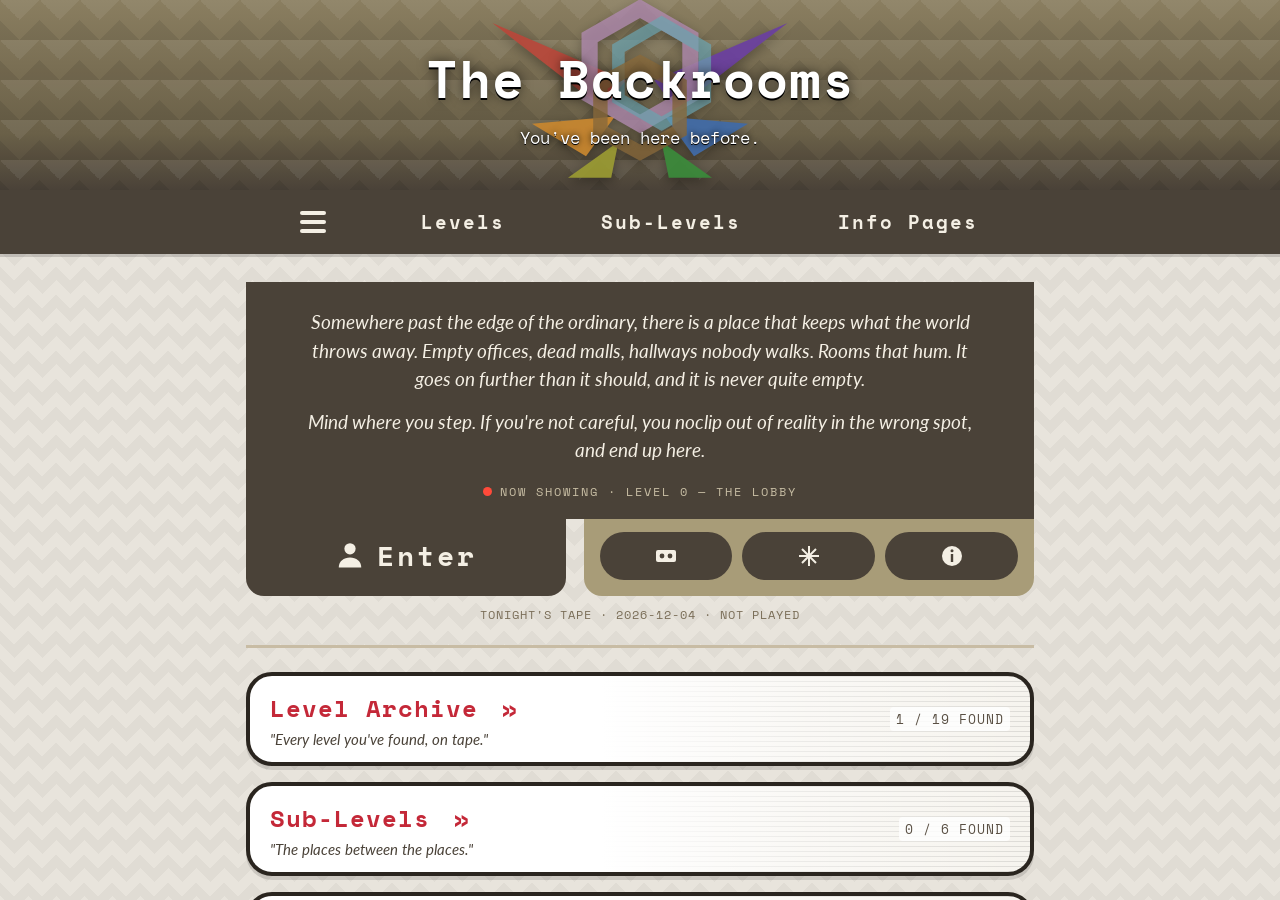
<file: index.html>
<!doctype html>
<html lang="en">
<head>
  <meta charset="utf-8">
  <meta http-equiv="Cache-Control" content="no-cache">
  <meta name="viewport" content="width=device-width, initial-scale=1, maximum-scale=1, user-scalable=no, viewport-fit=cover">
  <meta name="theme-color" content="#1a1708">
  <meta name="apple-mobile-web-app-capable" content="yes">
  <meta name="mobile-web-app-capable" content="yes">
  <meta name="apple-mobile-web-app-status-bar-style" content="black-translucent">
  <title>The Backrooms</title>
  <link rel="manifest" href="manifest.webmanifest">
  <link rel="preconnect" href="https://fonts.googleapis.com">
  <link rel="preconnect" href="https://fonts.gstatic.com" crossorigin>
  <link href="https://fonts.googleapis.com/css2?family=VT323&family=Permanent+Marker&family=Space+Mono:wght@400;700&family=Lato:ital,wght@0,400;0,700;1,400&display=swap" rel="stylesheet">
  <link rel="stylesheet" href="css/style.css?v=20261101b2">
  <script type="importmap">
    { "imports": { "three": "./vendor/three.module.min.js" } }
  </script>
</head>
<body>
  <div id="game"></div>

  <!-- Touch controls: joystick + look area cover the screen; buttons on top. -->
  <div id="touch-layer" class="hidden">
    <div id="joy-base"><div id="joy-knob"></div></div>
  </div>
  <div id="touch-buttons" class="hidden">
    <button class="tbtn big hidden" id="btn-act" aria-label="Action"><svg viewBox="0 0 24 24"><path d="M3 21L19 5M15 4l5 0 0 5M8 13l3 3" fill="none" stroke="currentColor" stroke-width="2" stroke-linecap="round"/></svg><span id="act-label"></span></button>
    <button class="tbtn slot disabled" id="btn-slot0" aria-label="Use backpack slot 1"><span>1</span></button>
    <button class="tbtn slot disabled" id="btn-slot1" aria-label="Use backpack slot 2"><span>2</span></button>
    <button class="tbtn slot disabled" id="btn-slot2" aria-label="Use backpack slot 3"><span>3</span></button>
    <button class="tbtn slot disabled" id="btn-slot3" aria-label="Use backpack slot 4"><span>4</span></button>
    <button class="tbtn" id="btn-ears" aria-label="Cover ears">
      <svg viewBox="0 0 24 24"><path d="M7 9a5 5 0 0 1 10 0c0 3-3 4-3 7a3 3 0 0 1-5 2" fill="none" stroke="currentColor" stroke-width="2" stroke-linecap="round"/><path d="M10 10a2 2 0 0 1 4 0" fill="none" stroke="currentColor" stroke-width="2" stroke-linecap="round"/></svg>
      <span id="cover-label">EARS</span>
    </button>
    <button class="tbtn" id="btn-drink" aria-label="Drink Almond Water">
      <svg viewBox="0 0 24 24"><path d="M10 2h4v3l2 3v13a1 1 0 0 1-1 1H9a1 1 0 0 1-1-1V8l2-3z" fill="none" stroke="currentColor" stroke-width="2" stroke-linejoin="round"/><path d="M8 13h8" stroke="currentColor" stroke-width="2"/></svg>
      <span id="drink-count">0</span>
    </button>
    <button class="tbtn" id="btn-light" aria-label="Flashlight">
      <svg viewBox="0 0 24 24"><path d="M6 3h12l-2 6H8z" fill="none" stroke="currentColor" stroke-width="2" stroke-linejoin="round"/><path d="M9 9h6v12H9z" fill="none" stroke="currentColor" stroke-width="2"/></svg>
      <span>LIGHT</span>
    </button>
    <button class="tbtn big" id="btn-run" aria-label="Run">
      <svg viewBox="0 0 24 24"><circle cx="14" cy="4" r="2" fill="currentColor"/><path d="M8 21l3-6 3 2v5M6 11l3-3h4l2 4 3 1M11 8l-1 6" fill="none" stroke="currentColor" stroke-width="2" stroke-linecap="round" stroke-linejoin="round"/></svg>
      <span>RUN</span>
    </button>
  </div>

  <div id="hud" class="hidden">
    <div id="rec"><span class="dot"></span>REC <span id="rec-time">00:00:00</span></div>
    <div id="boss"><label></label><div class="bar"><div class="fill"></div></div></div>
    <button id="btn-cam" aria-label="Take a photo">
      <svg viewBox="0 0 24 24" fill="none" stroke="currentColor" stroke-width="2" stroke-linejoin="round"><rect x="2" y="7" width="14" height="11" rx="1"/><path d="M16 11l6-3v9l-6-3z"/><circle cx="6" cy="10" r="1" fill="currentColor"/></svg>
    </button>
    <button id="btn-pause" aria-label="Pause">
      <svg viewBox="0 0 24 24"><rect x="6" y="4" width="4" height="16" fill="currentColor"/><rect x="14" y="4" width="4" height="16" fill="currentColor"/></svg>
    </button>
    <div id="stats">
      <div class="stat" id="stat-sanity"><label>SANITY</label><div class="bar"><div class="fill"></div></div></div>
      <div class="stat" id="stat-health"><label>HEALTH</label><div class="bar"><div class="fill"></div></div></div>
      <div class="stat" id="stat-stamina"><label>STAMINA</label><div class="bar"><div class="fill"></div></div></div>
      <div class="stat" id="stat-battery"><label>BATTERY</label><div class="bar"><div class="fill"></div></div></div>
      <div class="stat hidden" id="stat-breath"><label>BREATH</label><div class="bar"><div class="fill"></div></div></div>
      <div class="stat hidden" id="stat-warmth"><label>WARMTH</label><div class="bar"><div class="fill"></div></div></div>
      <div class="stat hidden" id="stat-home"><label>COMFORT</label><div class="bar"><div class="fill"></div></div></div>
      <div class="stat hidden" id="stat-hull"><label>BOAT HULL</label><div class="bar"><div class="fill"></div></div></div>
      <button id="bag" aria-label="Open backpack"><label>BACKPACK <small id="bag-key">TAB</small></label>
        <div class="bag-slots"><div class="bag-slot" id="bag-slot0"><span class="empty">EMPTY</span></div><div class="bag-slot" id="bag-slot1"><span class="empty">EMPTY</span></div><div class="bag-slot" id="bag-slot2"><span class="empty">EMPTY</span></div><div class="bag-slot" id="bag-slot3"><span class="empty">EMPTY</span></div></div>
      </button>
    </div>
    <div id="crosshair"></div>
    <div id="ears-warning">COVER YOUR EARS</div>
    <div id="msg"></div>
    <div id="controls-hint"></div>
    <div id="fps"></div>
    <div id="photo-toast"><img alt=""><span></span></div>
  </div>

  <div id="backpack" class="hidden">
    <div class="bp-box">
      <div class="bp-head"><h2>BACKPACK</h2><span id="bp-count">0/4</span><button class="mbtn small" id="bp-close">CLOSE</button></div>
      <div class="bp-slot" data-slot="0"><div class="bp-icon"></div><div class="bp-text"><b class="bp-name"></b><p class="bp-desc"></p></div><div class="bp-actions"><button class="mbtn small bp-use">USE</button><button class="mbtn small bp-drop">DROP</button></div></div>
      <div class="bp-slot" data-slot="1"><div class="bp-icon"></div><div class="bp-text"><b class="bp-name"></b><p class="bp-desc"></p></div><div class="bp-actions"><button class="mbtn small bp-use">USE</button><button class="mbtn small bp-drop">DROP</button></div></div>
      <div class="bp-slot" data-slot="2"><div class="bp-icon"></div><div class="bp-text"><b class="bp-name"></b><p class="bp-desc"></p></div><div class="bp-actions"><button class="mbtn small bp-use">USE</button><button class="mbtn small bp-drop">DROP</button></div></div>
      <div class="bp-slot" data-slot="3"><div class="bp-icon"></div><div class="bp-text"><b class="bp-name"></b><p class="bp-desc"></p></div><div class="bp-actions"><button class="mbtn small bp-use">USE</button><button class="mbtn small bp-drop">DROP</button></div></div>
      <div class="bp-help" id="bp-help"></div>
    </div>
  </div>

  <div id="level-card"><div class="lc-name"></div><div class="lc-title"></div><div class="lc-diff"></div></div>
  <div id="hurt"></div>
  <div id="fade"></div>
  <div id="flash"></div>
  <div id="glitch"></div>

  <!-- Screens -->
  <div id="screens">
    <section class="screen" id="screen-menu">
      <div class="wiki">
        <header class="wiki-banner">
          <svg class="wiki-logo" viewBox="0 0 200 140" aria-hidden="true">
            <path d="M18 30 L92 62 L80 78 Z" fill="#b8473a"/>
            <path d="M182 30 L108 62 L120 78 Z" fill="#6a3fa0"/>
            <path d="M40 86 L86 82 L70 104 Z" fill="#c8862e"/>
            <path d="M160 86 L114 82 L130 104 Z" fill="#3f6aa8"/>
            <path d="M60 116 L88 96 L84 116 Z" fill="#9a9a32"/>
            <path d="M140 116 L112 96 L116 116 Z" fill="#3a8a3a"/>
            <polygon points="100,22 128,38 128,70 100,86 72,70 72,38" fill="none" stroke="#b08ab0" stroke-width="9" opacity="0.85"/>
            <polygon points="112,30 136,44 136,72 112,86 88,72 88,44" fill="none" stroke="#6aa8b8" stroke-width="7" opacity="0.7"/>
            <polygon points="100,52 122,64 122,90 100,102 78,90 78,64" fill="none" stroke="#8a6a3a" stroke-width="8" opacity="0.8"/>
          </svg>
          <div class="wiki-title">
            <h1>The Backrooms</h1>
            <p>You've been here before.</p>
          </div>
        </header>
        <nav class="wiki-nav">
          <button class="wnav-burger" id="wnav-burger" aria-label="Menu"><i></i><i></i><i></i></button>
          <button class="wnav" data-modal="levels">Levels</button>
          <button class="wnav" data-modal="sub">Sub-Levels</button>
          <button class="wnav" data-modal="info">Info Pages</button>
        </nav>
        <div class="wiki-drawer hidden" id="wiki-drawer">
          <button class="wdraw" id="btn-howto">How to Survive</button>
          <button class="wdraw" id="btn-settings">Settings</button>
          <button class="wdraw" id="btn-fullscreen">Fullscreen</button>
          <button class="wdraw" data-modal="guide">Field Guide</button>
          <button class="wdraw" data-modal="stickers">Stickers</button>
        </div>
        <main class="wiki-page">
          <div class="wiki-quote">
            <p>Somewhere past the edge of the ordinary, there is a place that keeps what the world throws away. Empty offices, dead malls, hallways nobody walks. Rooms that hum. It goes on further than it should, and it is never quite empty.</p>
            <p>Mind where you step. If you're not careful, you noclip out of reality in the wrong spot, and end up here.</p>
            <p class="now-showing"><span class="dot"></span>NOW SHOWING &middot; <span id="menu-level">LEVEL 0 &mdash; THE LOBBY</span></p>
          </div>
          <div class="wiki-actions">
            <button class="wiki-join" id="btn-start"><svg viewBox="0 0 24 24" aria-hidden="true"><circle cx="12" cy="7" r="4.5"/><path d="M3 22c0-5 4-8 9-8s9 3 9 8z"/></svg>Enter</button>
            <div class="wiki-pills">
              <button class="wiki-pill" id="btn-daily" title="Tonight's tape" aria-label="Tonight's tape"><svg viewBox="0 0 24 24" aria-hidden="true"><rect x="2" y="6" width="20" height="12" rx="2"/><circle cx="8" cy="12" r="2.4" fill="#4a4238"/><circle cx="16" cy="12" r="2.4" fill="#4a4238"/></svg></button>
              <button class="wiki-pill" id="btn-seedopen" title="Play a seed" aria-label="Play a seed"><svg viewBox="0 0 24 24" aria-hidden="true"><path d="M12 2v20M2 12h20M5 5l14 14M19 5L5 19" stroke="currentColor" stroke-width="2"/></svg></button>
              <button class="wiki-pill" data-modal="info" title="Info" aria-label="Info"><svg viewBox="0 0 24 24" aria-hidden="true"><circle cx="12" cy="12" r="10"/><rect x="10.8" y="10" width="2.4" height="8" fill="#4a4238"/><circle cx="12" cy="6.8" r="1.5" fill="#4a4238"/></svg></button>
            </div>
          </div>
          <p class="daily-info" id="daily-info"></p>
          <hr class="wiki-rule">
          <button class="wiki-card" data-modal="levels"><b>Level Archive <span>&raquo;</span></b><em>"Every level you've found, on tape."</em><i id="archive-count"></i></button>
          <button class="wiki-card" data-modal="sub"><b>Sub-Levels <span>&raquo;</span></b><em>"The places between the places."</em><i id="sub-count"></i></button>
          <button class="wiki-card" data-modal="guide"><b>Field Guide <span>&raquo;</span></b><em>"Know what's following you."</em><i id="guide-count"></i></button>
          <button class="wiki-card" data-modal="stickers"><b>Stickers <span>&raquo;</span></b><em>"Small goals for a long walk."</em><i id="sticker-count"></i></button>
          <p class="records" id="records"></p>
        </main>
      </div>
      <div class="wiki-modal hidden" id="wiki-modal" role="dialog" aria-modal="true">
        <div class="wm-box">
          <div class="wm-head">
            <h2 id="wm-title">Levels</h2>
            <button class="wm-x" id="wm-close" aria-label="Close">&times;</button>
          </div>
          <div class="wm-meta" id="wm-meta"></div>
          <div class="wm-body">
            <div class="wm-pane" data-pane="levels"><p class="wm-sub">Every level you've found goes on a tape. Your photos become the covers. Get out of a level alive and it gets a stamp. Pick a tape to watch the footage.</p><div class="shelf" id="unlocked-levels"></div></div>
            <div class="wm-pane" data-pane="sub"><p class="wm-sub">Sub-levels hang off the main levels: odd corners, wrong turns, versions of a place that went bad. You won't find them by walking straight.</p><div class="shelf" id="sub-levels"></div></div>
            <div class="wm-pane" data-pane="guide"><p class="wm-sub">Photograph an entity (V, or the camera button) to document it. Your photo goes in the guide.</p><div class="guide" id="guide"></div></div>
            <div class="wm-pane" data-pane="stickers"><p class="wm-sub">Small things to do in the Backrooms. Each one gets you a sticker.</p><div class="stickers" id="stickers"></div></div>
            <div class="wm-pane" data-pane="info">
              <p class="wm-sub">Survival Difficulty: depends on you.</p>
              <div class="wm-links">
                <button class="wiki-card" data-go="howto"><b>How to Survive <span>&raquo;</span></b><em>"Controls, and what to do on each level."</em></button>
                <button class="wiki-card" data-go="settings"><b>Settings <span>&raquo;</span></b><em>"Volume, sensitivity, quality."</em></button>
                <button class="wiki-card" data-modal="guide"><b>Field Guide <span>&raquo;</span></b><em>"Entities you've documented."</em></button>
                <button class="wiki-card" data-modal="stickers"><b>Stickers <span>&raquo;</span></b><em>"Your sticker board."</em></button>
              </div>
            </div>
            <div class="wm-pane" data-pane="seed">
              <p class="wm-sub">Same seed, same Backrooms. Type one a friend gave you, or leave it blank for a random one.</p>
              <div class="seed-row">
                <input id="seed-input" placeholder="SEED" maxlength="16" autocomplete="off" autocapitalize="characters" spellcheck="false">
                <button class="wiki-btn" id="btn-seed">Play Seed</button>
              </div>
            </div>
          </div>
        </div>
      </div>
    </section>

    <section class="screen" id="screen-tape">
      <div class="tape-view">
        <div class="tv">
          <div class="tv-screen" id="tv-screen">
            <img id="tv-img" alt="">
            <span class="static" id="tv-static"></span>
            <div class="tv-msg" id="tv-msg"></div>
            <div class="tv-scan"></div>
          </div>
          <div class="tv-controls">
            <button class="mbtn small" id="tv-prev" aria-label="Previous photo">&#9664;</button>
            <span id="tv-count">0 / 0</span>
            <button class="mbtn small" id="tv-next" aria-label="Next photo">&#9654;</button>
            <button class="mbtn small" id="tv-save">SAVE</button>
            <button class="mbtn small" id="tv-del">ERASE</button>
          </div>
        </div>
        <div class="tape-info">
          <div class="tape-num" id="tape-num"></div>
          <h2 id="tape-title"></h2>
          <div class="tape-class" id="tape-class"></div>
          <p class="tape-blurb" id="tape-blurb"></p>
          <p class="tape-stats" id="tape-stats"></p>
          <div class="buttons">
            <button class="mbtn primary" id="tape-play">PLAY THIS LEVEL</button>
            <button class="mbtn" id="tape-back">BACK TO THE ARCHIVE</button>
          </div>
        </div>
      </div>
    </section>

    <section class="screen" id="screen-howto">
      <div class="menu-inner narrow">
        <h2>HOW TO SURVIVE</h2>
        <ul class="howto">
          <li>Find a <b>flickering wall</b> and throw yourself through it. It is somewhere different every time. Listen for its static.</li>
          <li>Your <b>sanity</b> drains in the hum. Darkness, red rooms and things you shouldn't see drain it faster.</li>
          <li>Drink <b>Almond Water</b> to steady your mind.</li>
          <li>When the buzzing <b>spikes</b>, cover your ears and keep moving until you're out of it.</li>
          <li>The halls <b>shift</b> when you aren't looking. Don't trust your memory.</li>
          <li>If you see a dark figure, don't stare. If it follows you, <b>run</b>.</li>
          <li>Your <b>backpack</b> holds 4 items. A <b>lead pipe</b> or a <b>road flare</b> stuns what's chasing you for a few seconds; it won't kill it.</li>
          <li>Watch your step near the Pitfalls.</li>
          <li>Where the buzzing quiets and the carpet dries, the rooms look half-built. There may be a <b>door</b>.</li>
          <li><b>Level 1</b>: when the lights die, something hunts the halls. Get into a corridor. Crates hold supplies, junk or worse. To leave, follow the pipes.</li>
          <li><b>Level 1.3</b> (through a white wall in Level 1): Detox Zones heal you, unless the Decay got there first. Never step into the black.</li>
          <li><b>Level 1.5</b> (through a fake window in Level 1): quiet whispers mean something is close. Don't look away from her. Follow the hum out.</li>
          <li><b>Level 2</b> (follow Level 1's pipes): narrow tunnels, many dead lights, whole sections that black out. Keep your flashlight ready. Nearly every door is locked; the odd ones aren't.</li>
          <li><b>Level 3</b> (through Level 2's red door): low passages make you crouch or crawl. Sanctums and Base Gamma are safe; entities won't follow you in. Don't touch sparking wires or stand in the purple. Find the old freight lift.</li>
          <li><b>Level 4</b> (Level 3's lift): a safe, empty office. Fill up on Almond Water at coolers, vending machines and fountains. Don't look out of windows that aren't blacked out. If you lose sight of an exit, it may move.</li>
          <li><b>Level 5</b> (Level 4's stairs and elevators): the Terror Hotel. Deathmoths circle the lights. The grand stair goes back up. Elevators go to other floors, one to Level 3; never ride to 13. Eat at the Homely Hotel and keep some meat for the cat. The boiler room's pipes carry Almond Water, but the deeper you go the hotter it gets.</li>
          <li><b>Level 6</b> (stairs by Level 5's furnace): total darkness, and your lights won't work. Keep moving; listen for waves to find the stairwell. Don't run over the wires. Wrong turns can close behind you.</li>
          <li><b>Level 7</b> (the stairwell in Level 6): don't go near the doorway unless you mean to. In the sea you swim where you look; hold C / Space (UP) to rise. Watch your breath and your warmth. Find the boat: steer it, and throw harpoons (click, R or THROW) at the serpent's head when it surfaces. Stay away from Fort Surrender.</li>
          <li><b>Level 601</b> (the neon EXIT door in Level 4): you can't die here, and you can't leave. Find the computer that's awake and let it type; get away from the Partygoers. Find the vending machine in the field. When the host comes, keep walking, and in the hallway follow the piano.</li>
          <li><b>Level 94</b> (escape Level 601): safe while the music plays. When it winds down, get inside a lit house before night. Drink at the fountain; take Almond Milk from the vans. In the castle, don't touch things while a Robo-Man is watching; find the invitation, and pass the King's test.</li>
          <li><b>Level 8</b> (Level 7's underwater cave, or a pool in Level 6): it's dark and your batteries die fast. Drink from the water (E). Follow the Light Guides, then the 9th Road's stakes. Cover your mouth in the gas. When the water rises, climb.</li>
          <li><b>Level 9</b> (the end of Level 8's 9th Road): stay on the sidewalk, especially in the fog. Search the houses for supplies. Don't stare at the tall figures in the yards. Follow the arrows on the street signs.</li>
          <li><b>Level 10</b> (off the walkway in Level 9's grass fields): safe, mostly. Don't stand still on the soil for long. Drink from the lakes; search the barns. Follow the dirt tracks a long way for Level 11.</li>
          <li><b>Level 6.1</b> (trip on a wire in Level 6, or a DINER's back door in Level 11): safe. Eat, drink, rest: the vending machines and counters are free. Glass doors with daylight lead to Level 11.</li>
          <li><b>Level 10.2</b> (push into the hay in a Level 10 barn): never touch a hay bale; if the Hayruler screams, run. Keep away from the cows, and out of the flower patches. Talk to the Harvesters, but never go into their hut. At night, jump into a puddle (Level 4), or find the bale that fades in and out (Level 10).</li>
          <li><b>Level 11</b> (follow Level 9's arrows, or Level 10's tracks): safe while you leave things alone. Search the open shops; drink from their taps. Touch a Lucky Crane. Every odd shop, alley, grate and bus is a one-way exit; the shrubs are Level 63.</li>
          <li><b>Level 12</b> (a too-white window in Level 11): read the notes as you sit. Sit a quarter turn of the clock, try the door, go through a copycat door out in the white, then try the door again after exactly one turn. Don't wander far.</li>
          <li><b>Level 11.3</b> (a red-windowed building in Level 11): keep moving and don't get cornered. Look at the Servants to freeze them, but don't let a pack bunch up round you. Don't listen to the Ambassadors. Find a mask. Head for the waterfront: an unbroken bridge leads back to Level 11.</li>
          <li><b>Level 13</b> (a white staircase in Level 12): eat from the fridges, but don't settle in: watch the COMFORT bar and get back out to the halls. Plain unnumbered doors lead to Level 0; the lifts go down a long way.</li>
          <li><b>Level 14</b> (sometimes, through Level 4's windows, or falling from Level 63): it's beautiful. Don't listen. Cover your ears, follow the sound of water and stay near it. Don't stand still among the guests, and don't stare at the children.</li>
          <li><b>Level 15</b> (a white door in Level 14's forest): safe, but there's no Almond Water. Talk to Enric. Read the computers: three files fit together into a map to the door with no symbol over it. It's the way out.</li>
          <li><b>Level 63</b> (a rare metal door in Level 5): high in the sky and completely safe. Sit at a Meditation Point to clear your head. Monkey bars only hold as long as your stamina. Falling isn't fatal; you wake up somewhere else.</li>
          <li>Photograph an entity to add it to the <b>Field Guide</b>. Earn <b>stickers</b> for little goals. Try <b>Tonight's Tape</b>: one seed a day, the same for everyone.</li>
          <li>Press <b>V</b> (or the camera button) to take a photo. Your photos become the covers of your tapes in the menu's <b>Archive</b>.</li>
          <li><b>Level 0.2</b> falls apart once you're inside. Find the door back to Level 0 before the collapse reaches it. Cover your mouth in the dust. Outlets charge your flashlight.</li>
        </ul>
        <div class="controls-grid">
          <div><h3>KEYBOARD</h3>
            <p>WASD &middot; move<br>Mouse &middot; look<br>Shift &middot; run<br>C / Space &middot; cover ears / mouth<br>F &middot; flashlight<br>E &middot; drink<br>1 – 4 &middot; use backpack item<br>Shift + 1 – 4 &middot; drop it<br>Tab &middot; open backpack<br>V &middot; take a photo<br>Esc &middot; pause</p></div>
          <div><h3>TOUCH</h3>
            <p>Stick (bottom left) &middot; move<br>Drag anywhere else &middot; look<br>RUN &middot; toggle running<br>EARS / MOUTH &middot; hold to cover<br>LIGHT &middot; flashlight<br>Bottle &middot; drink<br>1 – 4 &middot; use backpack item<br>Tap BACKPACK &middot; open it (drop items there)<br>Camera (top right) &middot; take a photo</p></div>
        </div>
        <button class="mbtn" data-back>BACK</button>
      </div>
    </section>

    <section class="screen" id="screen-settings">
      <div class="menu-inner narrow">
        <h2>SETTINGS</h2>
        <div class="setting"><label for="set-look">Mouse sensitivity <output id="out-look"></output></label><input type="range" id="set-look" min="0.2" max="3" step="0.05"></div>
        <div class="setting"><label for="set-touch">Touch look sensitivity <output id="out-touch"></output></label><input type="range" id="set-touch" min="0.2" max="3" step="0.05"></div>
        <div class="setting"><label for="set-fov">Field of view <output id="out-fov"></output></label><input type="range" id="set-fov" min="60" max="100" step="1"></div>
        <div class="setting"><label for="set-volume">Volume <output id="out-volume"></output></label><input type="range" id="set-volume" min="0" max="1" step="0.05"></div>
        <div class="setting row"><label for="set-quality">Graphics</label>
          <select id="set-quality"><option value="auto">Auto</option><option value="low">Low</option><option value="medium">Medium</option><option value="high">High</option></select></div>
        <div class="setting row"><label for="set-invert">Invert look Y</label><input type="checkbox" id="set-invert"></div>
        <div class="setting row"><label for="set-fps">Show FPS</label><input type="checkbox" id="set-fps"></div>
        <button class="mbtn" data-back>BACK</button>
      </div>
    </section>

    <section class="screen" id="screen-loading">
      <div class="menu-inner"><p class="loading">NOCLIPPING<span class="dots"></span></p></div>
    </section>

    <section class="screen" id="screen-pause">
      <div class="menu-inner narrow">
        <h2>PAUSED</h2>
        <p class="sub" id="pause-info"></p>
        <div class="buttons">
          <button class="mbtn primary" id="btn-resume">RESUME</button>
          <button class="mbtn" id="btn-restart">RESTART (SAME LAYOUT)</button>
          <button class="mbtn" id="btn-newrun">NEW LAYOUT</button>
          <button class="mbtn" id="btn-pause-settings">SETTINGS</button>
          <button class="mbtn" id="btn-quit">QUIT TO MENU</button>
        </div>
      </div>
    </section>

    <section class="screen end" id="screen-dead">
      <div class="menu-inner narrow">
        <h2 class="bad">YOU ARE LOST</h2>
        <p class="sub" id="dead-cause"></p>
        <p class="sub" id="dead-stats"></p>
        <p class="route" id="dead-route"></p>
        <p class="sub new-stickers" id="dead-stickers"></p>
        <div class="buttons">
          <button class="mbtn primary" id="btn-dead-new">TRY AGAIN (NEW LAYOUT)</button>
          <button class="mbtn" id="btn-dead-retry">RETRY SAME LAYOUT</button>
          <button class="mbtn" id="btn-dead-menu">MENU</button>
        </div>
      </div>
    </section>

    <section class="screen end" id="screen-escaped">
      <div class="menu-inner narrow">
        <h2 class="good" id="esc-title">YOU NOCLIPPED THROUGH</h2>
        <p class="sub" id="esc-next"></p>
        <p class="sub" id="esc-stats"></p>
        <p class="route" id="esc-route"></p>
        <p class="sub new-stickers" id="esc-stickers"></p>
        <div class="buttons">
          <button class="mbtn primary" id="btn-esc-new">PLAY AGAIN (NEW LAYOUT)</button>
          <button class="mbtn" id="btn-esc-menu">MENU</button>
        </div>
      </div>
    </section>
  </div>

  <div id="sticker-toast"><span class="st-icon"></span><span class="st-text"><i class="st-kicker"></i><b class="st-title"></b><span class="st-sub"></span></span></div>

  <div id="rotate-hint">Turn your phone sideways for the best view</div>

  <noscript>The Backrooms needs JavaScript and WebGL.</noscript>
  <script type="module" src="src/main.js?v=20261101b"></script>
</body>
</html>
</file>
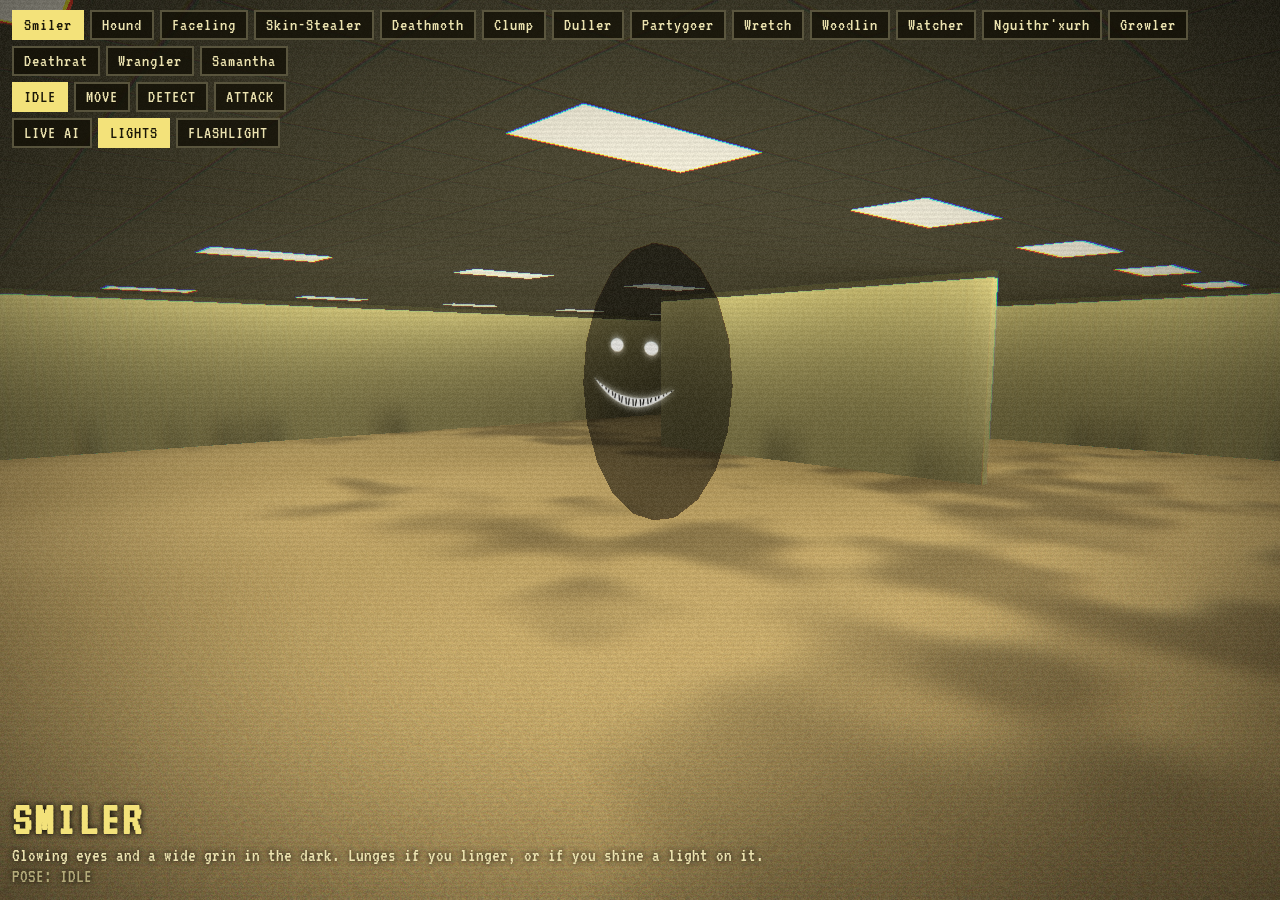
<file: entities.html>
<!doctype html>
<html lang="en">
<head>
  <meta charset="utf-8">
  <meta name="viewport" content="width=device-width, initial-scale=1, maximum-scale=1, user-scalable=no, viewport-fit=cover">
  <title>Backrooms Entities</title>
  <link href="https://fonts.googleapis.com/css2?family=VT323&display=swap" rel="stylesheet">
  <style>
    :root { --fg: #ece3b0; --dim: #b4ab7a; --accent: #f3e27a; }
    html, body { margin: 0; height: 100%; overflow: hidden; background: #000; color: var(--fg); font-family: 'VT323', 'Courier New', monospace; touch-action: none; user-select: none; }
    #view, #view canvas { position: fixed; inset: 0; width: 100%; height: 100%; display: block; }
    #ui { position: fixed; left: 0; right: 0; top: 0; padding: 10px 12px; display: flex; flex-direction: column; gap: 6px; pointer-events: none; }
    .row { display: flex; flex-wrap: wrap; gap: 6px; pointer-events: auto; }
    button { font-family: inherit; font-size: 18px; letter-spacing: 1px; background: rgba(18,16,6,0.78); color: var(--fg); border: 2px solid rgba(236,227,176,0.3); padding: 4px 10px; cursor: pointer; }
    button.on { background: var(--accent); color: #1a1708; border-color: var(--accent); }
    #info { position: fixed; left: 12px; right: 12px; bottom: 12px; pointer-events: none; text-shadow: 0 0 6px #000; }
    #info h1 { margin: 0; font-size: clamp(30px, 6vw, 48px); color: var(--accent); letter-spacing: 3px; }
    #info p { margin: 2px 0; font-size: 19px; max-width: 760px; }
    #state { color: var(--dim); }
    #flash { position: fixed; inset: 0; background: radial-gradient(ellipse at center, transparent 30%, rgba(160,0,0,0.75)); opacity: 0; pointer-events: none; transition: opacity 0.6s; }
  </style>
  <script type="importmap">{ "imports": { "three": "./vendor/three.module.min.js" } }</script>
</head>
<body>
  <div id="view"></div>
  <div id="flash"></div>
  <div id="ui">
    <div class="row" id="types"></div>
    <div class="row" id="poses"></div>
    <div class="row" id="toggles"></div>
  </div>
  <div id="info"><h1 id="name"></h1><p id="blurb"></p><p id="state"></p></div>
  <script type="module" src="src/entityViewer.js"></script>
</body>
</html>
</file>
<file: css/style.css>
:root {
  --fg: #ece3b0;
  --fg-dim: #b4ab7a;
  --accent: #f3e27a;
  --bad: #ff4a3a;
  --panel: rgba(18, 16, 6, 0.82);
  --safe-l: env(safe-area-inset-left, 0px);
  --safe-r: env(safe-area-inset-right, 0px);
  --safe-t: env(safe-area-inset-top, 0px);
  --safe-b: env(safe-area-inset-bottom, 0px);
}

* { box-sizing: border-box; }

html, body {
  margin: 0;
  height: 100%;
  overflow: hidden;
  background: #000;
  color: var(--fg);
  font-family: 'VT323', 'Courier New', ui-monospace, monospace;
  -webkit-user-select: none;
  user-select: none;
  -webkit-touch-callout: none;
  -webkit-tap-highlight-color: transparent;
  overscroll-behavior: none;
  touch-action: none;
}

#game, #game canvas {
  position: fixed;
  inset: 0;
  width: 100%;
  height: 100%;
  display: block;
}

.hidden { display: none !important; }

button { font-family: inherit; }

/* ---------- Touch controls ---------- */

#touch-layer {
  position: fixed;
  inset: 0;
  z-index: 5;
  touch-action: none;
}

#joy-base {
  position: absolute;
  left: calc(var(--safe-l) + 100px);
  bottom: calc(var(--safe-b) + 100px);
  width: 120px;
  height: 120px;
  transform: translate(-50%, 50%);
  border-radius: 50%;
  background: rgba(236, 227, 176, 0.06);
  border: 2px solid rgba(236, 227, 176, 0.28);
  pointer-events: none;
  opacity: 0.7;
  transition: opacity 0.12s;
}

#joy-base.active { opacity: 1; background: rgba(236, 227, 176, 0.1); }

#joy-knob {
  position: absolute;
  left: 50%;
  top: 50%;
  width: 52px;
  height: 52px;
  transform: translate(-50%, -50%);
  border-radius: 50%;
  background: rgba(236, 227, 176, 0.35);
  border: 2px solid rgba(236, 227, 176, 0.6);
}

#touch-buttons {
  position: fixed;
  right: calc(var(--safe-r) + 16px);
  bottom: calc(var(--safe-b) + 16px);
  z-index: 7;
  display: grid;
  grid-template-columns: auto auto;
  grid-template-areas:
    "slot0 slot1"
    "slot2 slot3"
    "drink light"
    "ears run";
  gap: 12px;
  align-items: end;
  justify-items: end;
}

.tbtn {
  width: 62px;
  height: 62px;
  border-radius: 50%;
  border: 2px solid rgba(236, 227, 176, 0.45);
  background: rgba(20, 18, 8, 0.38);
  color: var(--fg);
  display: flex;
  flex-direction: column;
  align-items: center;
  justify-content: center;
  gap: 1px;
  padding: 0;
  font-size: 14px;
  line-height: 1;
  touch-action: none;
  -webkit-backdrop-filter: blur(2px);
  backdrop-filter: blur(2px);
}

.tbtn svg { width: 24px; height: 24px; }
.tbtn.big { width: 82px; height: 82px; font-size: 16px; }
.tbtn.big svg { width: 32px; height: 32px; }
.tbtn.pressed, .tbtn.on { background: rgba(243, 226, 122, 0.4); border-color: var(--accent); }
.tbtn.disabled { opacity: 0.35; }
.tbtn.alert { animation: pulse 0.5s infinite alternate; border-color: var(--bad); }

#btn-drink { grid-area: drink; }
#btn-slot0 { grid-area: slot0; }
#btn-slot1 { grid-area: slot1; }
#btn-slot2 { grid-area: slot2; }
#btn-slot3 { grid-area: slot3; }
.tbtn.slot { width: 54px; height: 54px; font-size: 11px; }
.tbtn.slot svg { width: 20px; height: 20px; }
#btn-light { grid-area: light; }
#btn-ears { grid-area: ears; }
#btn-run { grid-area: run; }

@keyframes pulse { from { box-shadow: 0 0 0 0 rgba(255, 74, 58, 0.6); } to { box-shadow: 0 0 0 10px rgba(255, 74, 58, 0); } }

/* ---------- Backpack ---------- */

#bag {
  display: block;
  width: 100%;
  margin-top: 4px;
  padding: 0;
  border: 0;
  background: none;
  color: inherit;
  font: inherit;
  text-align: left;
  text-shadow: inherit;
  pointer-events: auto;
  touch-action: manipulation;
  cursor: pointer;
}
#bag label { display: block; opacity: 0.8; letter-spacing: 1px; cursor: inherit; }
#bag small { opacity: 0.6; font-size: 13px; margin-left: 4px; }
.bag-slots { display: grid; grid-template-columns: 1fr 1fr; gap: 6px; margin-top: 3px; }
.bag-slot {
  flex: 1;
  min-width: 0;
  display: flex;
  align-items: center;
  gap: 4px;
  height: 28px;
  padding: 0 5px;
  border: 1px solid rgba(236, 227, 176, 0.35);
  background: rgba(0, 0, 0, 0.35);
  font-size: 13px;
  white-space: nowrap;
  overflow: hidden;
}
.bag-slot.full { border-color: rgba(243, 226, 122, 0.7); }
.bag-slot svg { width: 16px; height: 16px; flex: none; }
.bag-slot .empty { opacity: 0.4; }

#backpack {
  position: fixed;
  inset: 0;
  z-index: 9;
  display: flex;
  align-items: center;
  justify-content: center;
  padding: calc(var(--safe-t) + 12px) calc(var(--safe-r) + 16px) calc(var(--safe-b) + 12px) calc(var(--safe-l) + 16px);
  background: rgba(0, 0, 0, 0.35);
  pointer-events: auto;
  touch-action: manipulation;
}
#backpack.hidden { display: none; }
.bp-box {
  width: min(520px, 100%);
  max-height: 100%;
  overflow-y: auto;
  background: var(--panel);
  border: 2px solid rgba(236, 227, 176, 0.45);
  padding: 14px 16px;
}
.bp-head { display: flex; align-items: center; gap: 12px; margin-bottom: 10px; }
.bp-head h2 { margin: 0; font-size: 28px; letter-spacing: 3px; color: var(--accent); }
.bp-head span { font-size: 20px; opacity: 0.8; flex: 1; }
.bp-slot {
  display: flex;
  align-items: center;
  gap: 12px;
  padding: 7px 10px;
  margin-bottom: 6px;
  border: 1px solid rgba(236, 227, 176, 0.35);
  background: rgba(0, 0, 0, 0.3);
}
.bp-slot.empty { opacity: 0.45; }
.bp-slot.empty .bp-actions { visibility: hidden; }
.bp-icon { width: 44px; height: 44px; flex: none; color: var(--accent); }
.bp-icon svg { width: 100%; height: 100%; }
.bp-text { flex: 1; min-width: 0; }
.bp-name { font-size: 20px; letter-spacing: 1px; }
.bp-desc { margin: 2px 0 0; font-size: 16px; opacity: 0.8; line-height: 1.15; }
.bp-actions { display: flex; gap: 6px; }
.bp-help { font-size: 15px; opacity: 0.7; text-align: center; margin-top: 4px; letter-spacing: 1px; }

/* ---------- HUD ---------- */

#hud {
  position: fixed;
  inset: 0;
  z-index: 6;
  pointer-events: none;
  text-shadow: 0 0 4px rgba(0, 0, 0, 0.8);
}

#rec {
  position: absolute;
  top: calc(var(--safe-t) + 12px);
  right: calc(var(--safe-r) + 124px);
  font-size: 22px;
  letter-spacing: 1px;
  opacity: 0.85;
}

#rec .dot {
  display: inline-block;
  width: 11px;
  height: 11px;
  border-radius: 50%;
  background: var(--bad);
  margin-right: 6px;
  animation: blink 1s steps(2) infinite;
}

@keyframes blink { 50% { opacity: 0; } }

#btn-pause {
  position: absolute;
  top: calc(var(--safe-t) + 8px);
  right: calc(var(--safe-r) + 12px);
  width: 46px;
  height: 46px;
  border-radius: 10px;
  border: 2px solid rgba(236, 227, 176, 0.4);
  background: rgba(20, 18, 8, 0.4);
  color: var(--fg);
  pointer-events: auto;
  padding: 10px;
  touch-action: manipulation;
}

#btn-cam {
  position: absolute;
  top: calc(var(--safe-t) + 8px);
  right: calc(var(--safe-r) + 66px);
  width: 46px;
  height: 46px;
  border-radius: 10px;
  border: 2px solid rgba(236, 227, 176, 0.4);
  background: rgba(20, 18, 8, 0.4);
  color: var(--fg);
  pointer-events: auto;
  padding: 9px;
  touch-action: manipulation;
}

#photo-toast {
  position: absolute;
  left: calc(var(--safe-l) + 14px);
  bottom: calc(var(--safe-b) + 48px);
  display: flex;
  align-items: center;
  gap: 10px;
  padding: 6px 10px 6px 6px;
  background: var(--panel);
  border: 1px solid rgba(236, 227, 176, 0.4);
  font-size: 17px;
  letter-spacing: 1px;
  opacity: 0;
  transform: translateY(10px);
  transition: opacity 0.3s, transform 0.3s;
}
#photo-toast.show { opacity: 1; transform: none; }
#photo-toast img { width: 96px; height: 72px; object-fit: cover; display: block; }

#stats {
  position: absolute;
  top: calc(var(--safe-t) + 12px);
  left: calc(var(--safe-l) + 14px);
  width: min(180px, 38vw);
  font-size: 16px;
}

.stat { margin-bottom: 6px; transition: opacity 0.4s; }
.stat label { display: block; opacity: 0.8; letter-spacing: 1px; }
.stat .bar { height: 6px; background: rgba(0, 0, 0, 0.45); border: 1px solid rgba(236, 227, 176, 0.35); }
.stat .fill { height: 100%; width: 100%; background: var(--fg); transform-origin: left; transition: background 0.3s; }
#stat-sanity .fill { background: #d9cf86; }
#stat-sanity.low .fill { background: var(--bad); }
#stat-stamina .fill { background: #9fc7d0; }
#stat-battery .fill { background: #e6e6e6; }
.stat.faded { opacity: 0; }
#stat-breath .fill { background: #8fd0e8; }
#stat-warmth .fill { background: #e8a070; }
#stat-hull .fill { background: #c8b090; }
#stat-home .fill { background: #d8b8e0; }
.stat.low .fill { background: var(--bad); }

/* A boss's health, top centre. */
#boss {
  position: absolute;
  top: calc(var(--safe-t) + 54px);
  left: 50%;
  transform: translateX(-50%);
  width: min(420px, 60vw);
  text-align: center;
  font-size: 15px;
  letter-spacing: 3px;
  opacity: 0;
  transition: opacity 0.6s;
  pointer-events: none;
}
#boss.show { opacity: 1; }
#boss label { display: block; margin-bottom: 4px; color: #e8c8b0; text-shadow: 0 0 6px rgba(0, 0, 0, 0.8); }
#boss .bar { height: 7px; background: rgba(0, 0, 0, 0.55); border: 1px solid rgba(236, 200, 176, 0.5); }
#boss .fill { height: 100%; background: #b03a28; transform-origin: left; transition: transform 0.3s; }

#btn-act {
  position: fixed;
  right: calc(var(--safe-r) + 172px);
  bottom: calc(var(--safe-b) + 16px);
  border-color: rgba(243, 190, 140, 0.7);
}
.stat-line { font-size: 16px; opacity: 0.85; }

#crosshair {
  position: absolute;
  left: 50%;
  top: 50%;
  width: 4px;
  height: 4px;
  margin: -2px 0 0 -2px;
  border-radius: 50%;
  background: rgba(236, 227, 176, 0.5);
}

#msg {
  position: absolute;
  left: 50%;
  top: 26%;
  transform: translateX(-50%);
  width: min(70vw, 640px);
  text-align: center;
  font-size: clamp(20px, 3.4vw, 30px);
  opacity: 0;
  transition: opacity 0.6s;
}

#msg.show { opacity: 1; }

#ears-warning {
  position: absolute;
  left: 50%;
  top: 15%;
  transform: translateX(-50%);
  font-size: clamp(22px, 4vw, 34px);
  color: var(--bad);
  letter-spacing: 3px;
  opacity: 0;
  transition: opacity 0.3s;
}

#ears-warning.show { opacity: 1; animation: blink 0.6s steps(2) infinite; }
#ears-warning.covered { color: var(--fg-dim); animation: none; }

#controls-hint {
  position: absolute;
  left: 50%;
  bottom: calc(var(--safe-b) + 18px);
  transform: translateX(-50%);
  font-size: 18px;
  opacity: 0.7;
  white-space: nowrap;
  transition: opacity 1s;
}

#fps {
  position: absolute;
  left: calc(var(--safe-l) + 14px);
  bottom: calc(var(--safe-b) + 8px);
  font-size: 16px;
  opacity: 0.7;
}

/* ---------- Overlays ---------- */

#fade, #flash, #glitch {
  position: fixed;
  inset: 0;
  pointer-events: none;
}

#fade { z-index: 9; background: #000; opacity: 0; }
#hurt {
  position: fixed;
  inset: 0;
  z-index: 8;
  pointer-events: none;
  opacity: 0;
  background: radial-gradient(ellipse at center, transparent 35%, rgba(150, 0, 0, 0.75));
}

#level-card {
  position: fixed;
  left: 50%;
  top: 64%;
  transform: translate(-50%, -50%);
  z-index: 8;
  text-align: center;
  pointer-events: none;
  opacity: 0;
  transition: opacity 1.2s;
  text-shadow: 0 0 8px rgba(0, 0, 0, 0.9);
  white-space: nowrap;
}

#level-card.show { opacity: 1; transition: opacity 0.5s; }
#level-card .lc-name { font-size: clamp(42px, 9vw, 80px); letter-spacing: 6px; color: var(--accent); }
#level-card .lc-title { font-size: clamp(22px, 4vw, 32px); letter-spacing: 4px; }
#level-card .lc-diff { font-size: clamp(16px, 3vw, 22px); letter-spacing: 3px; color: var(--fg-dim); margin-top: 4px; }

#flash { z-index: 9; background: #fff; opacity: 0; mix-blend-mode: screen; }

#glitch {
  z-index: 9;
  opacity: 0;
  background:
    repeating-linear-gradient(0deg, rgba(255, 255, 255, 0.12) 0 2px, transparent 2px 5px),
    linear-gradient(90deg, rgba(255, 0, 60, 0.25), rgba(0, 255, 230, 0.2));
}

#glitch.on { animation: glitch 0.12s steps(3) infinite; opacity: 1; }

@keyframes glitch {
  0% { transform: translate(0, 0); filter: hue-rotate(0deg); }
  33% { transform: translate(-8px, 3px); filter: hue-rotate(90deg); }
  66% { transform: translate(6px, -4px); filter: hue-rotate(200deg); }
}

/* ---------- Screens ---------- */

#screens { position: fixed; inset: 0; z-index: 10; pointer-events: none; }

.screen {
  position: absolute;
  inset: 0;
  display: none;
  align-items: center;
  justify-content: center;
  pointer-events: auto;
  overflow-y: auto;
  background:
    repeating-linear-gradient(0deg, rgba(0, 0, 0, 0.18) 0 2px, transparent 2px 4px),
    radial-gradient(ellipse at center, rgba(60, 54, 18, 0.55), rgba(0, 0, 0, 0.92));
  padding: calc(var(--safe-t) + 16px) calc(var(--safe-r) + 16px) calc(var(--safe-b) + 16px) calc(var(--safe-l) + 16px);
  touch-action: pan-y;
}

.screen.active { display: flex; }
#screen-menu {
  background:
    repeating-linear-gradient(0deg, rgba(0, 0, 0, 0.16) 0 2px, transparent 2px 4px),
    radial-gradient(ellipse at 30% 40%, rgba(40, 36, 10, 0.25), rgba(0, 0, 0, 0.88));
  align-items: flex-start;
}

.menu-inner { width: min(560px, 100%); text-align: center; margin: auto; }
.menu-inner.narrow { width: min(520px, 100%); }

.title {
  font-size: clamp(48px, 11vw, 96px);
  margin: 0;
  letter-spacing: 6px;
  color: var(--accent);
  text-shadow: 0 0 18px rgba(243, 226, 122, 0.45), 3px 0 rgba(255, 0, 60, 0.35), -3px 0 rgba(0, 255, 230, 0.25);
  animation: titleflicker 6s infinite;
}

@keyframes titleflicker {
  0%, 92%, 100% { opacity: 1; }
  93% { opacity: 0.4; }
  94% { opacity: 1; }
  96% { opacity: 0.6; }
}

.subtitle { font-size: clamp(22px, 4vw, 30px); margin: 4px 0 6px; letter-spacing: 3px; }
.tagline { font-size: 18px; color: var(--fg-dim); margin: 0 0 22px; }
h2 { font-size: clamp(34px, 7vw, 52px); margin: 0 0 12px; letter-spacing: 3px; color: var(--accent); }
h2.bad { color: var(--bad); }
h3 { margin: 0 0 4px; font-size: 22px; color: var(--accent); }
.sub { font-size: 21px; color: var(--fg); margin: 6px 0; }

.buttons { display: flex; flex-direction: column; gap: 10px; align-items: stretch; margin-top: 16px; }

.mbtn {
  font-size: 24px;
  letter-spacing: 2px;
  padding: 10px 18px;
  min-height: 48px;
  background: var(--panel);
  color: var(--fg);
  border: 2px solid rgba(236, 227, 176, 0.35);
  cursor: pointer;
  touch-action: manipulation;
}

.mbtn:hover, .mbtn:focus-visible { border-color: var(--accent); color: var(--accent); outline: none; }
.mbtn.primary { border-color: var(--accent); color: #1a1708; background: var(--accent); }
.mbtn.primary:hover { background: #fff3a8; color: #1a1708; }
.mbtn.small { font-size: 20px; padding: 8px 12px; white-space: nowrap; }
[data-back] { margin-top: 16px; width: 100%; }

.seed-row { display: flex; gap: 8px; }

.seed-row input {
  flex: 1;
  min-width: 0;
  font-family: inherit;
  font-size: 22px;
  padding: 8px 12px;
  background: rgba(0, 0, 0, 0.6);
  color: var(--fg);
  border: 2px solid rgba(236, 227, 176, 0.3);
  text-transform: uppercase;
  -webkit-user-select: text;
  user-select: text;
}

.records { margin-top: 18px; font-size: 19px; color: var(--fg-dim); min-height: 1em; }

.howto { text-align: left; font-size: 20px; line-height: 1.25; padding-left: 20px; }
.howto li { margin-bottom: 6px; }
.howto b { color: var(--accent); font-weight: normal; }
.controls-grid { display: grid; grid-template-columns: 1fr 1fr; gap: 12px; text-align: left; font-size: 18px; }
.controls-grid p { margin: 0; color: var(--fg-dim); }

.setting { text-align: left; margin: 10px 0; font-size: 21px; }
.setting label { display: flex; justify-content: space-between; }
.setting.row { display: flex; justify-content: space-between; align-items: center; }
.setting input[type=range] { width: 100%; accent-color: var(--accent); height: 28px; }
.setting input[type=checkbox] { width: 26px; height: 26px; accent-color: var(--accent); }
.setting select {
  font-family: inherit;
  font-size: 20px;
  background: rgba(0, 0, 0, 0.6);
  color: var(--fg);
  border: 2px solid rgba(236, 227, 176, 0.3);
  padding: 4px 8px;
}

.loading { font-size: 34px; letter-spacing: 4px; }
.dots::after { content: ''; animation: dots 1.2s steps(4) infinite; }
@keyframes dots { 0% { content: ''; } 25% { content: '.'; } 50% { content: '..'; } 75% { content: '...'; } }

#rotate-hint {
  display: none;
  position: fixed;
  left: 50%;
  top: calc(var(--safe-t) + 8px);
  transform: translateX(-50%);
  z-index: 11;
  font-size: 18px;
  color: var(--fg-dim);
  pointer-events: none;
  white-space: nowrap;
}

@media (orientation: portrait) and (pointer: coarse) {
  body.in-menu #rotate-hint { display: block; }
}

@media (max-height: 480px) {
  .title { font-size: 52px; }
  .tagline { margin-bottom: 10px; }
  .buttons { gap: 6px; margin-top: 8px; }
  .mbtn { min-height: 40px; padding: 6px 14px; font-size: 21px; }
  .howto { font-size: 18px; }
  #stats { font-size: 14px; }
  .tbtn { width: 56px; height: 56px; }
  #joy-base { left: calc(var(--safe-l) + 84px); bottom: calc(var(--safe-b) + 80px); }
  .tbtn.big { width: 72px; height: 72px; }
  .tbtn.slot { width: 48px; height: 48px; }
  #touch-buttons { gap: 8px; }
  .bag-slot { height: 24px; font-size: 12px; }
  .bp-box { padding: 10px 12px; }
  .bp-slot { padding: 6px 8px; margin-bottom: 6px; }
  .bp-icon { width: 34px; height: 34px; }
  .bp-desc { font-size: 14px; }
  .bp-head h2 { font-size: 24px; }
}

@media (max-width: 420px) {
  .controls-grid { grid-template-columns: 1fr; }
}

/* Level 1.5: even the HUD is a negative. */
body.inverted #hud, body.inverted #level-card { filter: invert(1) grayscale(1); }

/* ---------- Main menu & the archive ---------- */

.menu-wrap { width: min(1180px, 100%); margin: auto; display: flex; flex-direction: column; gap: 14px; }
.menu-head { text-align: left; }
.menu-head .title { text-align: left; font-size: clamp(44px, 8vw, 88px); line-height: 0.95; }
.menu-head .tagline { margin: 6px 0 0; }
.menu-grid { display: grid; grid-template-columns: minmax(260px, 340px) 1fr; gap: 22px; align-items: start; }
.menu-side { display: flex; flex-direction: column; gap: 10px; }
.now-showing { margin: 0; font-size: 18px; letter-spacing: 2px; color: var(--fg-dim); text-align: left; white-space: nowrap; overflow: hidden; text-overflow: ellipsis; }
.now-showing .dot { display: inline-block; width: 9px; height: 9px; border-radius: 50%; background: var(--bad); margin-right: 8px; animation: blink 1s steps(2) infinite; }
.big-enter { font-size: 34px; min-height: 64px; letter-spacing: 8px; box-shadow: 0 0 24px rgba(243, 226, 122, 0.25); }
.side-btns { display: grid; grid-template-columns: 1fr 1fr; gap: 8px; }
.side-btns .mbtn:first-child { grid-column: span 2; }
.menu-side .records { text-align: left; margin: 2px 0 0; font-size: 17px; }

.archive { min-width: 0; background: rgba(10, 9, 4, 0.55); border: 1px solid rgba(236, 227, 176, 0.18); padding: 12px 14px 6px; }
.archive-head { display: flex; align-items: baseline; gap: 14px; }
.archive-head h2 { font-size: clamp(26px, 4vw, 38px); margin: 0; letter-spacing: 4px; }
#archive-count { font-size: 20px; letter-spacing: 2px; color: var(--fg-dim); }
.archive-sub { margin: 2px 0 8px; font-size: 16px; color: var(--fg-dim); text-align: left; }

.shelf {
  display: flex;
  gap: 16px;
  overflow-x: auto;
  overflow-y: hidden;
  padding: 10px 4px 16px;
  scroll-snap-type: x proximity;
  touch-action: pan-x pan-y;
  scrollbar-width: thin;
  scrollbar-color: rgba(236, 227, 176, 0.35) transparent;
  border-bottom: 6px solid #2a2212;
  box-shadow: inset 0 -10px 12px -10px rgba(0, 0, 0, 0.8);
}

/* A VHS cassette, standing on the shelf. */
.tape {
  --h: var(--hue, 40);
  flex: none;
  width: 172px;
  display: flex;
  flex-direction: column;
  gap: 0;
  padding: 10px 10px 8px;
  background: linear-gradient(180deg, #1d1c1a, #0e0e0d);
  border: 1px solid #000;
  border-radius: 6px 6px 3px 3px;
  box-shadow: 0 8px 18px rgba(0, 0, 0, 0.6), inset 0 1px 0 rgba(255, 255, 255, 0.08);
  color: #1a1a1a;
  font-family: inherit;
  text-align: left;
  cursor: pointer;
  scroll-snap-align: start;
  transform: rotate(var(--tilt, 0deg));
  transition: transform 0.18s, box-shadow 0.18s;
  touch-action: manipulation;
}
.tape:hover, .tape:focus-visible { transform: translateY(-8px) rotate(0deg); box-shadow: 0 16px 24px rgba(0, 0, 0, 0.7), 0 0 0 2px var(--accent); outline: none; }
.tape-window {
  position: relative;
  display: block;
  aspect-ratio: 4 / 3;
  background: #050505;
  border: 3px solid #0a0a0a;
  border-radius: 3px;
  overflow: hidden;
  box-shadow: inset 0 0 12px rgba(0, 0, 0, 0.9);
}
.tape-window img { width: 100%; height: 100%; object-fit: cover; display: block; filter: saturate(0.9) contrast(1.05); }
.tape-window::after {
  content: '';
  position: absolute;
  inset: 0;
  background: repeating-linear-gradient(0deg, rgba(0, 0, 0, 0.25) 0 1px, transparent 1px 3px), linear-gradient(160deg, rgba(255, 255, 255, 0.14), transparent 45%);
  pointer-events: none;
}
.static {
  position: absolute;
  inset: 0;
  display: block;
  background: var(--static) 0 0 / 128px 96px;
  image-rendering: pixelated;
  opacity: 0.55;
  animation: static 0.35s steps(4) infinite;
}
@keyframes static { 0% { background-position: 0 0; } 25% { background-position: -37px 21px; } 50% { background-position: 53px -44px; } 75% { background-position: -11px 61px; } }
.nosig {
  position: absolute;
  inset: 0;
  display: flex;
  align-items: center;
  justify-content: center;
  font-size: 18px;
  letter-spacing: 2px;
  color: #f0f0e6;
  text-shadow: 0 0 6px #000, 0 0 2px #000;
}
.tape-label {
  display: block;
  margin-top: 8px;
  padding: 6px 8px 5px;
  min-height: 62px;
  background:
    repeating-linear-gradient(180deg, transparent 0 15px, rgba(80, 110, 160, 0.28) 15px 16px),
    linear-gradient(90deg, hsl(var(--h) 55% 45%) 0 7px, #ece4cc 7px);
  border-radius: 2px;
  transform: rotate(-0.6deg);
}
.tape-label b { display: block; padding-left: 8px; font-family: 'Permanent Marker', 'VT323', cursive; font-weight: normal; font-size: 17px; letter-spacing: 1px; color: #15151a; }
.tape-label em { display: block; padding-left: 8px; font-family: 'Permanent Marker', 'VT323', cursive; font-style: normal; font-size: 14px; line-height: 1.15; color: #3a2a6a; }
.tape-foot { display: flex; justify-content: space-between; margin-top: 6px; font-size: 14px; letter-spacing: 1px; color: #a8a08a; }
.tape-foot i { font-style: normal; }
.tape-reels { display: flex; justify-content: center; gap: 46px; margin-top: 6px; }
.tape-reels i { width: 18px; height: 18px; border-radius: 50%; background: radial-gradient(circle, #050505 35%, #3a3a36 38%, #2a2a28 60%, #111 62%); box-shadow: inset 0 0 0 2px #000; }
.tape:hover .tape-reels i { animation: spin 1.2s linear infinite; }
@keyframes spin { to { transform: rotate(360deg); } }
.tape.locked { cursor: not-allowed; filter: grayscale(0.7) brightness(0.75); }
.tape.locked .tape-label { background: repeating-linear-gradient(180deg, transparent 0 15px, rgba(80, 110, 160, 0.2) 15px 16px), #d8d2bc; }
.tape.locked .tape-label b, .tape.locked .tape-label em { color: #6a6a6a; }
.tape.locked:hover { box-shadow: 0 16px 24px rgba(0, 0, 0, 0.7), 0 0 0 2px rgba(255, 74, 58, 0.6); }
.tape.nope { animation: nope 0.35s; }
@keyframes nope { 20% { transform: translateX(-6px); } 40% { transform: translateX(6px); } 60% { transform: translateX(-4px); } 80% { transform: translateX(3px); } }

/* ---------- Watching a tape ---------- */

#screen-tape { background: radial-gradient(ellipse at 35% 45%, rgba(30, 28, 12, 0.6), rgba(0, 0, 0, 0.96)); }
.tape-view { width: min(1120px, 100%); margin: auto; display: grid; grid-template-columns: minmax(0, 1.35fr) minmax(240px, 1fr); gap: 24px; align-items: center; }
.tv { background: linear-gradient(180deg, #24221c, #121110); border: 1px solid #000; border-radius: 18px; padding: 18px 18px 12px; box-shadow: 0 20px 40px rgba(0, 0, 0, 0.7), inset 0 1px 0 rgba(255, 255, 255, 0.06); }
.tv-screen { position: relative; aspect-ratio: 4 / 3; background: #000; border-radius: 14px / 18px; overflow: hidden; box-shadow: inset 0 0 40px rgba(0, 0, 0, 0.9), 0 0 0 4px #050505; }
.tv-screen img { width: 100%; height: 100%; object-fit: cover; display: block; }
.tv-screen .static { opacity: 0.8; }
.tv-msg { position: absolute; inset: 0; display: flex; align-items: center; justify-content: center; padding: 20px; text-align: center; font-size: 22px; letter-spacing: 2px; color: #f0f0e6; text-shadow: 0 0 6px #000, 0 0 2px #000; }
.tv-msg:empty { display: none; }
.tv-scan { position: absolute; inset: 0; pointer-events: none; background: repeating-linear-gradient(0deg, rgba(0, 0, 0, 0.22) 0 1px, transparent 1px 3px), radial-gradient(ellipse at center, transparent 55%, rgba(0, 0, 0, 0.55)); }
.tv-screen.roll img { animation: roll 0.45s steps(6); }
@keyframes roll {
  0% { transform: translateY(-30%) skewX(8deg); filter: brightness(2) contrast(0.6); }
  40% { transform: translateY(6%) skewX(-4deg); filter: brightness(1.4); }
  100% { transform: none; filter: none; }
}
.tv-controls { display: flex; align-items: center; justify-content: center; gap: 8px; margin-top: 10px; font-size: 20px; letter-spacing: 2px; }
.tv-controls .mbtn:disabled { opacity: 0.35; cursor: default; }
#tv-count { min-width: 70px; text-align: center; color: var(--fg-dim); }
.tape-info { text-align: left; }
.tape-num { font-family: 'Permanent Marker', 'VT323', cursive; font-size: clamp(26px, 4vw, 40px); color: var(--fg); }
.tape-info h2 { margin: 0 0 4px; }
.tape-class { font-size: 20px; letter-spacing: 3px; color: var(--fg-dim); }
.tape-blurb { font-size: 20px; line-height: 1.25; margin: 12px 0 8px; }
.tape-stats { font-size: 18px; letter-spacing: 1px; color: var(--fg-dim); margin: 0 0 6px; }

@media (max-width: 860px) {
  .menu-grid { grid-template-columns: 1fr; gap: 14px; }
  .tape-view { grid-template-columns: 1fr; }
}
@media (max-height: 480px) {
  .menu-head .title { font-size: 46px; }
  .menu-head .tagline { font-size: 15px; }
  .now-showing { font-size: 15px; }
  .menu-wrap { gap: 8px; }
  .big-enter { font-size: 28px; min-height: 50px; }
  .menu-grid { grid-template-columns: minmax(220px, 280px) 1fr; gap: 14px; }
  .tape { width: 138px; padding: 7px 7px 6px; }
  .tape-label { min-height: 50px; padding: 4px 6px; }
  .tape-label b { font-size: 14px; }
  .tape-label em { font-size: 12px; }
  .tape-reels { display: none; }
  .archive-sub { display: none; }
  .tape-view { grid-template-columns: minmax(0, 1fr) minmax(220px, 0.9fr); gap: 14px; }
  .tv { padding: 10px 10px 8px; }
  .tape-blurb { font-size: 17px; }
}

/* ---------- Stickers, the field guide, the route ---------- */

#sticker-toast {
  position: fixed;
  top: calc(var(--safe-t) + 14px);
  left: 50%;
  z-index: 30;
  display: flex;
  align-items: center;
  gap: 12px;
  padding: 8px 16px 8px 10px;
  background: #ece4cc;
  color: #1a1a1a;
  border-radius: 4px;
  box-shadow: 0 10px 24px rgba(0, 0, 0, 0.6);
  transform: translate(-50%, -140%) rotate(-2deg);
  transition: transform 0.35s cubic-bezier(.2, 1.4, .4, 1);
  pointer-events: none;
  max-width: min(460px, 90vw);
}
#sticker-toast.show { transform: translate(-50%, 0) rotate(-2deg); }
.st-icon { font-size: 34px; line-height: 1; filter: drop-shadow(0 2px 0 #fff) drop-shadow(0 -1px 0 #fff); }
.st-text { display: flex; flex-direction: column; text-align: left; }
.st-kicker { font-style: normal; font-size: 13px; letter-spacing: 2px; color: #8a2a2a; }
.st-title { font-family: 'Permanent Marker', 'VT323', cursive; font-weight: normal; font-size: 20px; letter-spacing: 1px; }
.st-sub { font-size: 15px; color: #4a4a4a; }

.daily-info { margin: -4px 0 0; font-size: 15px; letter-spacing: 1px; color: var(--fg-dim); text-align: left; }

.archive-tabs { display: flex; gap: 6px; margin: 6px 0 2px; flex-wrap: wrap; }
.atab { background: transparent; color: var(--fg-dim); border: 1px solid rgba(236, 227, 176, 0.25); padding: 4px 10px; font: inherit; font-size: 17px; letter-spacing: 2px; cursor: pointer; }
.atab.on { color: #15151a; background: var(--accent); border-color: var(--accent); }
.atab span { opacity: 0.75; }

.guide, .stickers { display: grid; grid-template-columns: repeat(auto-fill, minmax(150px, 1fr)); gap: 12px; padding: 8px 2px 14px; max-height: 52vh; overflow-y: auto; }
.gcard { background: #ece4cc; color: #1a1a1a; padding: 6px 6px 8px; transform: rotate(var(--tilt, 0deg)); box-shadow: 0 6px 14px rgba(0, 0, 0, 0.5); text-align: left; }
.gcard .gpic { position: relative; aspect-ratio: 4 / 3; background: #111; overflow: hidden; }
.gcard .gpic img { width: 100%; height: 100%; object-fit: cover; display: block; filter: sepia(0.25); }
.gcard b { display: block; margin-top: 5px; font-family: 'Permanent Marker', 'VT323', cursive; font-weight: normal; font-size: 16px; }
.gcard p { margin: 2px 0 0; font-size: 13px; line-height: 1.15; color: #3a3a3a; }
.gcard small { display: block; margin-top: 3px; font-size: 12px; color: #8a6a4a; letter-spacing: 1px; }
.gcard.unknown { filter: grayscale(1) brightness(0.55); }
.gcard.unknown b { color: #555; }

.sticker { display: flex; gap: 10px; align-items: center; padding: 8px; border: 1px dashed rgba(236, 227, 176, 0.2); text-align: left; }
.sticker .sicon { font-size: 30px; width: 40px; text-align: center; flex: none; }
.sticker b { display: block; font-size: 17px; letter-spacing: 1px; }
.sticker span { font-size: 14px; color: var(--fg-dim); }
.sticker.got { border: 1px solid rgba(243, 226, 122, 0.5); background: rgba(243, 226, 122, 0.08); }
.sticker.got .sicon { filter: drop-shadow(0 2px 0 #fff) drop-shadow(0 -1px 0 #fff); transform: rotate(-6deg); }
.sticker:not(.got) .sicon { filter: grayscale(1) opacity(0.35); }
.sticker:not(.got) b { color: var(--fg-dim); }

/* A rubber stamp on the tape window: you got out of this level alive. */
.stamp { position: absolute; right: 6px; bottom: 8px; padding: 1px 6px; border: 2px solid #c8302a; color: #e8402a; font-size: 14px; letter-spacing: 2px; transform: rotate(-12deg); background: rgba(0, 0, 0, 0.35); text-shadow: 0 0 2px #000; z-index: 2; }
.skulls { color: #c88; }

.route { margin: 6px auto 0; max-width: 640px; font-size: 18px; letter-spacing: 1px; color: var(--accent); line-height: 1.4; }
.route:empty, .new-stickers:empty { display: none; }
.new-stickers { font-size: 24px; }

/* ---------- The main menu, as a wiki page ---------- */

#screen-menu {
  --w-dark: #4a4238;
  --w-darker: #3a332b;
  --w-tan: #a89c78;
  --w-paper: #e8e4dc;
  --w-ink: #2a251f;
  --w-red: #c42838;
  --w-mono: 'Space Mono', 'Courier New', ui-monospace, monospace;
  --w-sans: 'Lato', system-ui, -apple-system, 'Segoe UI', sans-serif;
  background:
    linear-gradient(135deg, rgba(0, 0, 0, 0.035) 25%, transparent 25%) -14px 0 / 28px 28px,
    linear-gradient(225deg, rgba(0, 0, 0, 0.035) 25%, transparent 25%) -14px 0 / 28px 28px,
    linear-gradient(315deg, rgba(0, 0, 0, 0.035) 25%, transparent 25%) 0 0 / 28px 28px,
    linear-gradient(45deg, rgba(0, 0, 0, 0.035) 25%, transparent 25%) 0 0 / 28px 28px,
    var(--w-paper);
  color: var(--w-ink);
  align-items: flex-start;
  padding: 0 0 calc(var(--safe-b) + 24px);
  font-family: var(--w-sans);
  -webkit-user-select: none;
  user-select: none;
}
#screen-menu button { cursor: pointer; }

.wiki { width: 100%; display: flex; flex-direction: column; align-items: center; }

/* The banner: tan chevrons, the logo, the name. */
.wiki-banner {
  position: relative;
  width: 100%;
  padding: calc(var(--safe-t) + 18px) calc(var(--safe-r) + 16px) 18px calc(var(--safe-l) + 16px);
  display: flex;
  align-items: center;
  justify-content: center;
  min-height: 190px;
  background:
    linear-gradient(135deg, rgba(255, 255, 255, 0.07) 25%, transparent 25%) -20px 0 / 40px 40px,
    linear-gradient(225deg, rgba(255, 255, 255, 0.07) 25%, transparent 25%) -20px 0 / 40px 40px,
    linear-gradient(315deg, rgba(0, 0, 0, 0.08) 25%, transparent 25%) 0 0 / 40px 40px,
    linear-gradient(45deg, rgba(0, 0, 0, 0.08) 25%, transparent 25%) 0 0 / 40px 40px,
    linear-gradient(180deg, #8a7e60 0%, #6a6048 70%, var(--w-dark) 100%);
  overflow: hidden;
}
.wiki-logo { position: absolute; width: min(360px, 82vw); height: auto; opacity: 0.92; filter: drop-shadow(0 4px 6px rgba(0, 0, 0, 0.35)); }
.wiki-title { position: relative; text-align: center; }
.wiki-title h1 {
  margin: 0;
  font-family: var(--w-mono);
  font-weight: 700;
  font-size: clamp(30px, 6vw, 52px);
  color: #fff;
  letter-spacing: 1px;
  text-shadow: 0 2px 0 #000, 0 0 12px rgba(0, 0, 0, 0.6);
}
.wiki-title p { margin: 8px 0 0; font-family: var(--w-mono); font-size: clamp(13px, 2.2vw, 17px); color: #fff; text-shadow: 0 1px 0 #000, 0 0 6px #000; }

/* The nav bar. */
.wiki-nav {
  width: 100%;
  display: flex;
  align-items: center;
  justify-content: space-around;
  gap: 4px;
  padding: 10px calc(var(--safe-r) + 10px) 10px calc(var(--safe-l) + 10px);
  background: var(--w-dark);
  box-shadow: 0 3px 0 rgba(0, 0, 0, 0.15);
  position: relative;
  z-index: 2;
}
.wnav, .wdraw {
  background: none;
  border: 0;
  color: #f4efe4;
  font-family: var(--w-mono);
  font-weight: 700;
  font-size: clamp(14px, 2.6vw, 19px);
  letter-spacing: 2px;
  padding: 8px 10px;
  border-radius: 6px;
}
.wnav:hover, .wnav:focus-visible, .wdraw:hover, .wdraw:focus-visible { background: rgba(255, 255, 255, 0.1); outline: none; }
.wnav-burger { background: none; border: 0; padding: 8px; display: flex; flex-direction: column; gap: 5px; }
.wnav-burger i { display: block; width: 26px; height: 4px; border-radius: 2px; background: #f4efe4; }
.wiki-drawer {
  width: 100%;
  display: flex;
  flex-wrap: wrap;
  justify-content: center;
  gap: 4px;
  padding: 6px 10px 10px;
  background: var(--w-darker);
}
.wdraw { font-size: 15px; font-weight: 400; }

.wiki-page { width: min(820px, 100%); padding: 28px calc(var(--safe-r) + 16px) 0 calc(var(--safe-l) + 16px); display: flex; flex-direction: column; }

/* The quote box and the tabbed buttons under it. */
.wiki-quote {
  background: var(--w-dark);
  color: #f4efe4;
  padding: 26px clamp(18px, 6vw, 56px) 18px;
  text-align: center;
  font-style: italic;
  font-size: clamp(15px, 2.3vw, 19px);
  line-height: 1.5;
}
.wiki-quote p { margin: 0 0 14px; }
.wiki-quote .now-showing {
  font-style: normal;
  font-family: var(--w-mono);
  font-size: 12px;
  letter-spacing: 2px;
  color: #c8bea4;
  margin: 18px 0 0;
  text-align: center;
  white-space: normal;
}
.wiki-actions { display: grid; grid-template-columns: minmax(0, 0.9fr) minmax(0, 1.2fr); }
.wiki-join {
  display: flex;
  align-items: center;
  justify-content: center;
  gap: 12px;
  background: var(--w-dark);
  color: #f4efe4;
  border: 0;
  border-radius: 0 0 18px 18px;
  margin-right: 18px;
  padding: 16px 12px 20px;
  font-family: var(--w-mono);
  font-weight: 700;
  font-size: clamp(20px, 3.4vw, 28px);
  letter-spacing: 3px;
  transition: background 0.15s;
}
.wiki-join svg { width: 30px; height: 30px; fill: #f4efe4; }
.wiki-join:hover, .wiki-join:focus-visible { background: #5a5044; outline: none; }
.wiki-pills {
  display: flex;
  gap: 10px;
  align-items: center;
  justify-content: space-around;
  background: var(--w-tan);
  border-radius: 0 0 18px 18px;
  padding: 12px 16px 14px;
}
.wiki-pill { flex: 1; display: flex; justify-content: center; align-items: center; background: var(--w-dark); color: #f4efe4; border: 0; border-radius: 999px; padding: 12px 0; min-width: 0; }
.wiki-pill svg { width: 24px; height: 24px; fill: #f4efe4; stroke: none; }
.wiki-pill:hover, .wiki-pill:focus-visible { background: #5a5044; outline: none; }
#screen-menu .daily-info { font-family: var(--w-mono); font-size: 12px; letter-spacing: 1px; color: #7a6e58; text-align: center; margin: 10px 0 0; }
.wiki-rule { width: 100%; border: 0; border-top: 3px solid #c8bca4; margin: 22px 0 24px; }

/* Cards like the newsletter box: rounded, newsprint fading in on the right. */
.wiki-card {
  position: relative;
  display: block;
  width: 100%;
  text-align: left;
  margin: 0 0 16px;
  padding: 14px 20px 14px;
  border: 4px solid var(--w-ink);
  border-radius: 26px;
  background:
    linear-gradient(90deg, #fff 45%, rgba(255, 255, 255, 0.55) 70%, rgba(255, 255, 255, 0.2)),
    repeating-linear-gradient(0deg, rgba(0, 0, 0, 0.13) 0 1px, transparent 1px 5px),
    #f4f1ea;
  color: var(--w-ink);
  font-family: var(--w-sans);
  box-shadow: 0 4px 0 rgba(0, 0, 0, 0.12);
  transition: transform 0.12s, box-shadow 0.12s;
}
.wiki-card:hover, .wiki-card:focus-visible { transform: translateY(-2px); box-shadow: 0 7px 0 rgba(0, 0, 0, 0.14); outline: none; }
.wiki-card b { display: block; font-family: var(--w-mono); font-weight: 700; font-size: clamp(18px, 3vw, 24px); color: var(--w-red); letter-spacing: 1px; }
.wiki-card b span { margin-left: 8px; }
.wiki-card em { display: block; margin-top: 4px; font-size: 15px; color: #4a4238; }
.wiki-card i { position: absolute; right: 20px; top: 50%; transform: translateY(-50%); font-style: normal; font-family: var(--w-mono); font-size: 13px; letter-spacing: 1px; color: #5a5044; background: rgba(255, 255, 255, 0.8); padding: 2px 6px; border-radius: 4px; }
#screen-menu .records { font-family: var(--w-mono); font-size: 12px; letter-spacing: 1px; color: #7a6e58; text-align: center; margin: 8px 0 0; }

/* The windows. */
.wiki-modal {
  position: fixed;
  inset: 0;
  z-index: 20;
  display: flex;
  align-items: center;
  justify-content: center;
  padding: calc(var(--safe-t) + 14px) calc(var(--safe-r) + 12px) calc(var(--safe-b) + 14px) calc(var(--safe-l) + 12px);
  background: rgba(20, 16, 12, 0.6);
  backdrop-filter: blur(3px);
  -webkit-backdrop-filter: blur(3px);
  animation: wm-fade 0.18s ease-out;
}
.wm-box {
  width: min(1040px, 100%);
  max-height: 100%;
  display: flex;
  flex-direction: column;
  background: var(--w-paper);
  border-radius: 14px;
  overflow: hidden;
  box-shadow: 0 20px 50px rgba(0, 0, 0, 0.5);
  animation: wm-pop 0.2s ease-out;
}
.wm-head { display: flex; align-items: center; justify-content: space-between; background: var(--w-dark); padding: 12px 14px 12px 22px; }
.wm-head h2 { margin: 0; font-family: var(--w-mono); font-weight: 700; color: #fff; font-size: clamp(20px, 3.4vw, 28px); letter-spacing: 1px; }
.wm-x { background: var(--w-tan); color: var(--w-dark); border: 0; border-radius: 50%; width: 38px; height: 38px; font-size: 28px; line-height: 1; padding: 0; }
.wm-x:hover, .wm-x:focus-visible { background: #fff; outline: none; }
.wm-meta { font-family: var(--w-mono); font-size: 13px; letter-spacing: 2px; color: #5a5044; padding: 8px 22px; border-bottom: 2px solid #c8bca4; background: #ded8cc; }
.wm-meta:empty { display: none; }
.wm-body { overflow-y: auto; padding: 14px 18px 18px; touch-action: pan-y; -webkit-overflow-scrolling: touch; }
.wm-sub { font-family: var(--w-sans); font-style: italic; font-size: 15px; color: #4a4238; margin: 0 4px 12px; }
.wm-links .wiki-card { margin-bottom: 12px; }

/* Inside a window, the shelf wraps instead of scrolling sideways. */
.wm-body .shelf {
  flex-wrap: wrap;
  justify-content: center;
  overflow: visible;
  background: var(--w-dark);
  border-radius: 10px;
  padding: 18px 12px 20px;
  border-bottom: 0;
  box-shadow: inset 0 0 0 2px rgba(0, 0, 0, 0.25);
}
.wm-body .guide, .wm-body .stickers { background: var(--w-dark); border-radius: 10px; padding: 14px; }
.wm-body .seed-row { max-width: 520px; margin: 4px auto 8px; }
.wm-body .seed-row input { background: #fff; color: var(--w-ink); border: 3px solid var(--w-dark); border-radius: 10px; font-family: var(--w-mono); }
.wiki-btn { background: var(--w-dark); color: #f4efe4; border: 0; border-radius: 10px; padding: 10px 18px; font-family: var(--w-mono); font-weight: 700; font-size: 16px; letter-spacing: 1px; white-space: nowrap; }
.wiki-btn:hover, .wiki-btn:focus-visible { background: #5a5044; outline: none; }

@keyframes wm-fade { from { opacity: 0; } }
@keyframes wm-pop { from { transform: translateY(14px) scale(0.98); opacity: 0; } }

@media (max-width: 560px) {
  .wiki-banner { min-height: 150px; }
  .wiki-card i { position: static; transform: none; display: inline-block; margin-top: 8px; }
  .wiki-join { margin-right: 10px; letter-spacing: 2px; }
  .wiki-pills { gap: 6px; padding: 10px; }
  .wnav { letter-spacing: 1px; padding: 8px 6px; }
}
@media (max-height: 480px) {
  .wiki-banner { min-height: 110px; padding-top: calc(var(--safe-t) + 8px); padding-bottom: 8px; }
  .wiki-logo { width: 220px; }
  .wiki-page { padding-top: 16px; }
  .wiki-quote { padding: 14px 24px 10px; font-size: 15px; }
}
#sticker-toast:not(.show) { opacity: 0; transition: transform 0.35s cubic-bezier(.2, 1.4, .4, 1), opacity 0.2s 0.15s; }
body.in-menu #rotate-hint { top: auto; bottom: calc(var(--safe-b) + 6px); color: #7a6e58; font-size: 15px; }
#screen-menu #archive-count, #screen-menu #sub-count, #screen-menu #guide-count, #screen-menu #sticker-count { font-size: 13px; letter-spacing: 1px; color: #5a5044; }
@media (max-width: 560px) {
  .wm-body { padding: 10px 10px 14px; }
  .wm-body .shelf { gap: 10px; padding: 12px 6px 14px; }
  .wm-body .tape { width: calc(50% - 8px); max-width: 168px; padding: 6px 6px 5px; }
  .wm-body .tape-label { min-height: 48px; padding: 4px 5px; }
  .wm-body .tape-label b { font-size: 13px; padding-left: 5px; }
  .wm-body .tape-label em { font-size: 11px; padding-left: 5px; }
  .wm-body .tape-foot { font-size: 11px; }
  .wm-body .tape-reels { display: none; }
}
@media (min-width: 900px) {
  .wiki-nav { justify-content: center; gap: clamp(30px, 6vw, 90px); }
}
</file>
